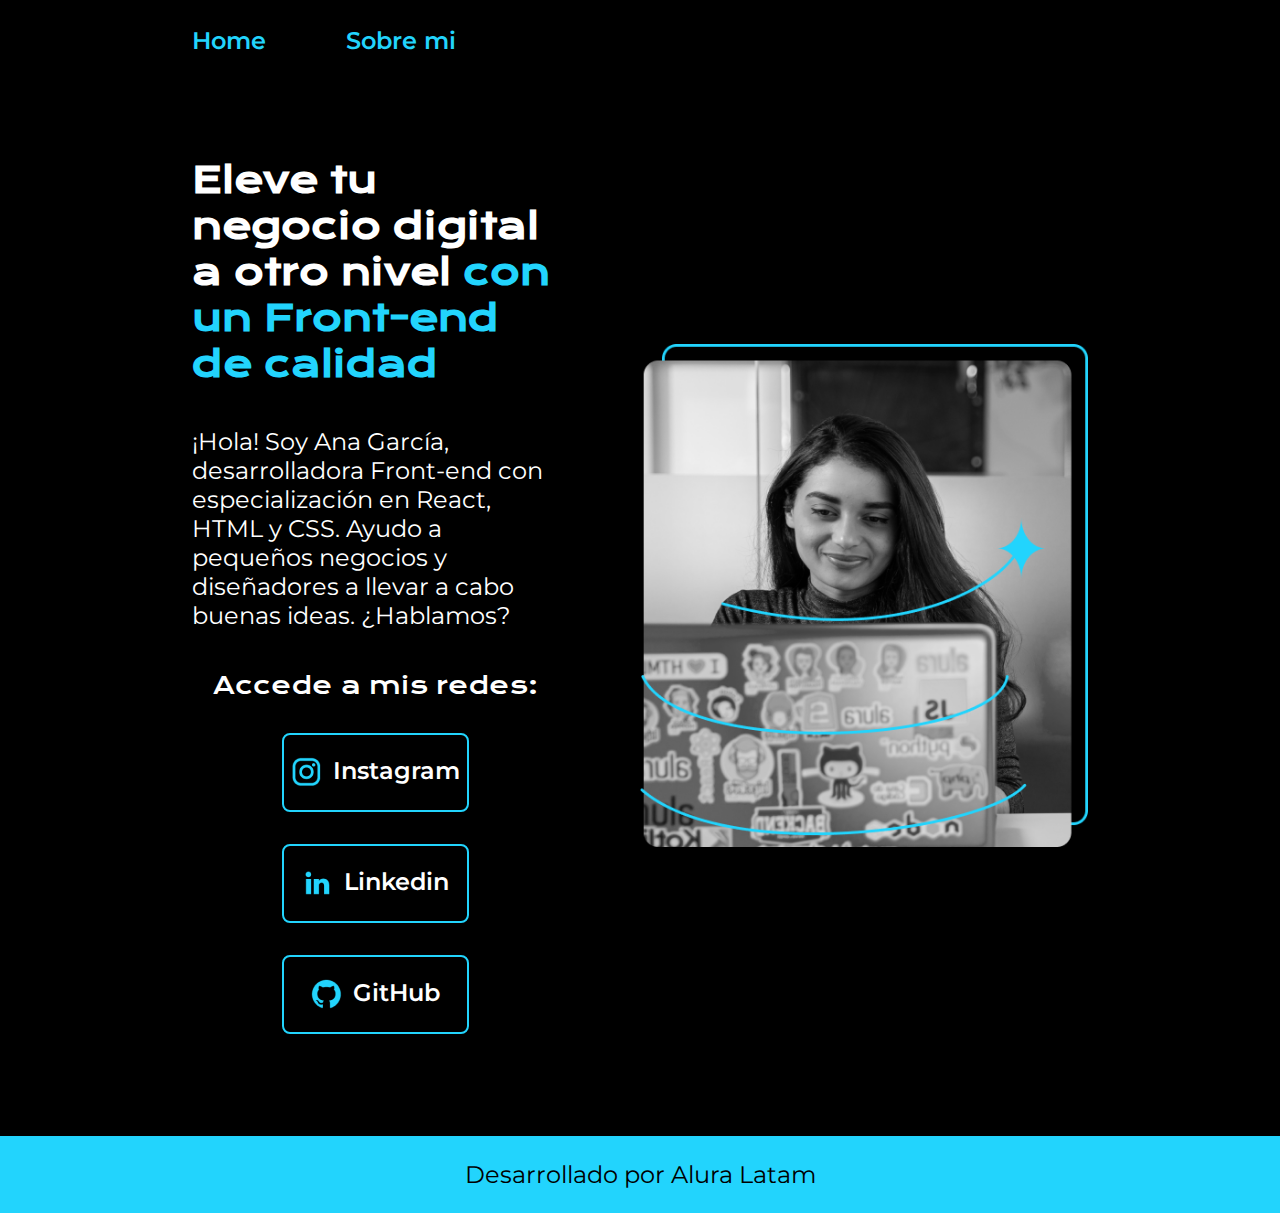
<file: index.html>
<!DOCTYPE html>
<html lang="en-ES">

<head>
    <meta charset="UTF-8">
    <meta name="viewport" content="width=device-width, initial-scale=1.0">
    <title>Portafolio</title>
    <link rel="stylesheet" href="./styles/style.css">
</head>

<body>
    <header class="header">
        <nav class="header_menu">
            <a class="header_menu_link" href="index.html">Home</a>
            <a class="header_menu_link" href="aboutme.html">Sobre mi</a>
        </nav>
    </header>
    <main class="presentacion">
        <section class="presentacion_contenido">
            <h1 class="presentacion_titulo">Eleve tu negocio digital a otro nivel <strong class="grueso-azul">con un
                    Front-end de calidad</strong>
            </h1>
            <p class="presentacion_parrafo">¡Hola! Soy Ana García, desarrolladora Front-end con especialización en
                React, HTML y CSS. Ayudo a
                pequeños
                negocios y diseñadores a llevar a cabo buenas ideas. ¿Hablamos?</p>

            <div class="presentacion_enlaces">
                <h2 class="presentacion_enlace_subtitulo">Accede a mis redes:</h2>
                <a class="links_presentacion" href="https://www.instagram.com/"><img src="./assets/img/instagram.png"
                        alt="Logotipo de instagram">Instagram</a>
                <a class="links_presentacion" href="https://www.Linkedin.com/"><img src="./assets/img/linkedin.png"
                        alt="Logotipo de Linkedin">Linkedin</a>
                <a class="links_presentacion" href="https://www.github.com/"><img src="./assets/img/github.png"
                        alt="Logotipo de GitHub">GitHub</a>
            </div>
        </section>
        <img class="presentacion_imagen" src="./assets/img/Imagem.png" alt="Imagen de Ana Garcia trabajando">

    </main>
    <footer>
        <p>Desarrollado por Alura Latam</p>
    </footer>
</body>

</html>
</file>
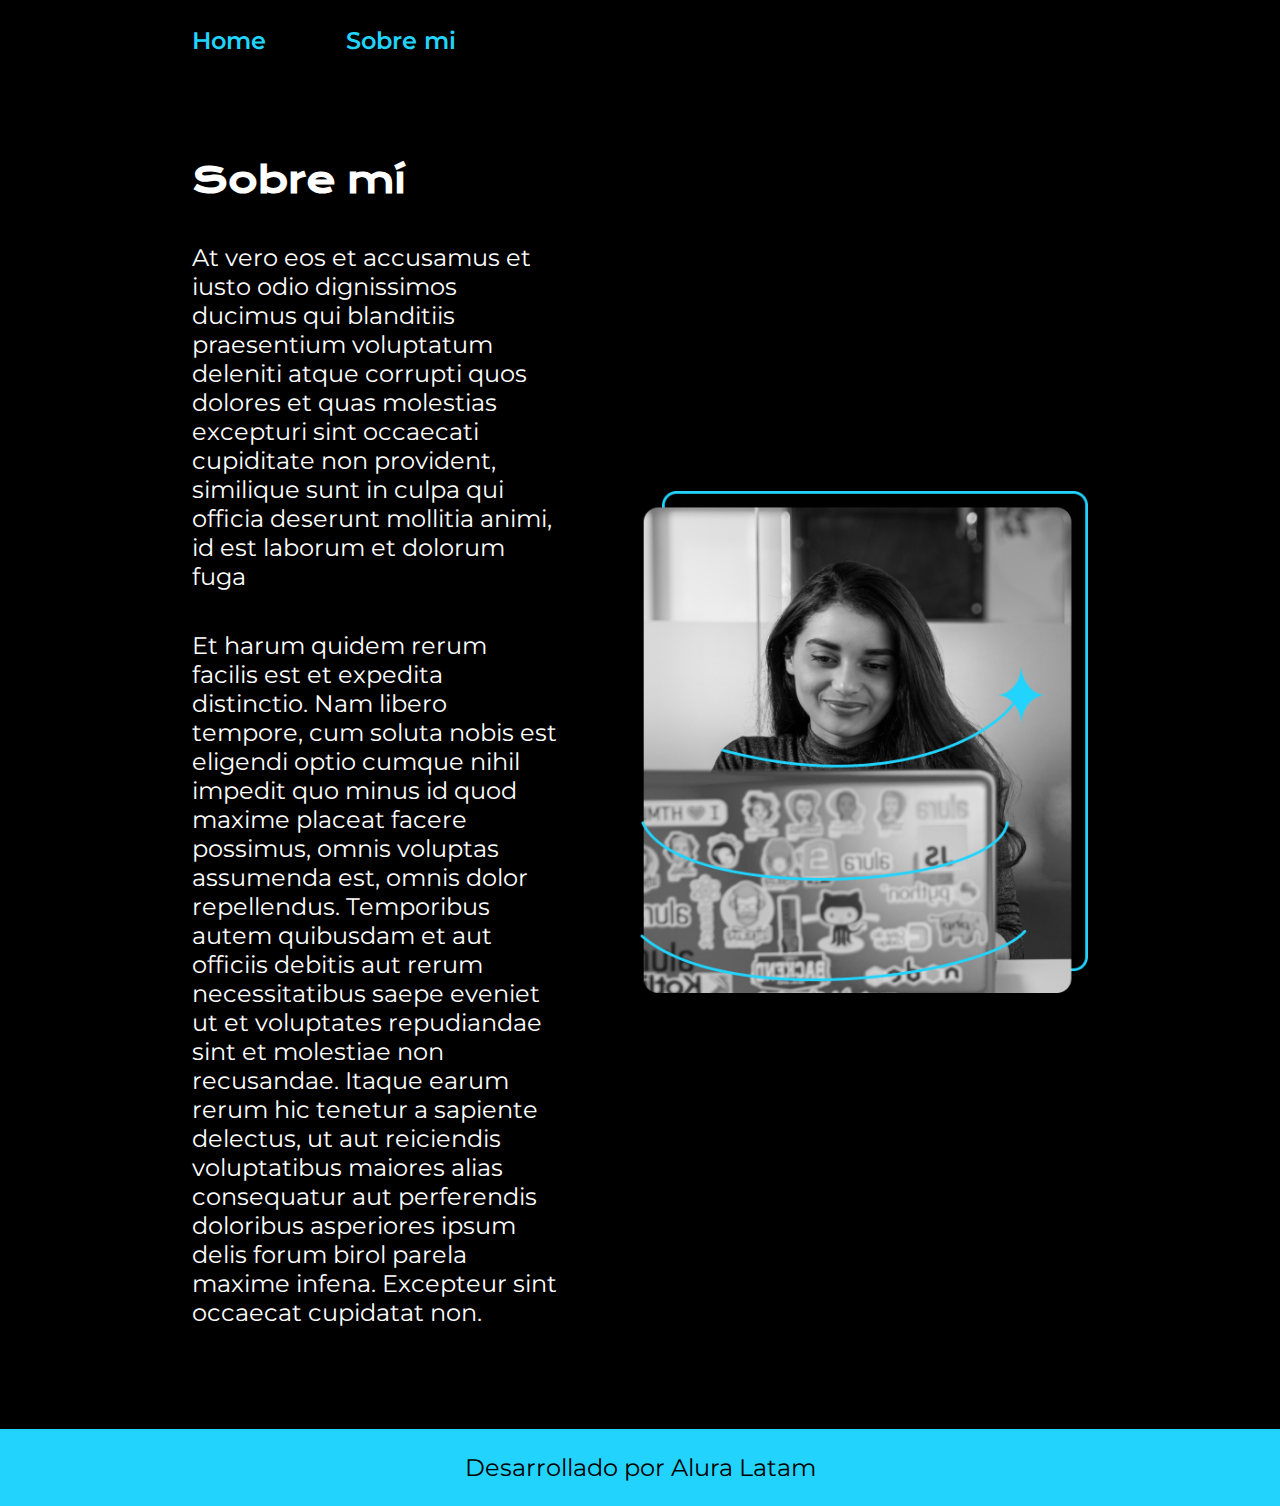
<file: aboutme.html>
<!DOCTYPE html>
<html lang="en-Es">

<head>
    <meta charset="UTF-8">
    <meta name="viewport" content="width=device-width, initial-scale=1.0">
    <title>Sobre mi</title>
    <link rel="stylesheet" href="styles/style.css">
</head>

<body>
    <header class="header">
        <nav class="header_menu">
            <a class="header_menu_link" href="index.html">Home</a>
            <a class="header_menu_link" href="aboutme.html">Sobre mi</a>
        </nav>
    </header>
    <main class="presentacion">
        <section class="presentacion_contenido">
            <h1 class="presentacion_titulo">Sobre mí</h1>
            <p class="presentacion_parrafo">At vero eos et accusamus et iusto odio dignissimos ducimus qui blanditiis
                praesentium voluptatum deleniti
                atque corrupti quos dolores et quas molestias excepturi sint occaecati cupiditate non provident,
                similique sunt in culpa qui officia deserunt mollitia animi, id est laborum et dolorum fuga</p>
            <p class="presentacion_parrafo">Et harum quidem rerum facilis est et expedita distinctio. Nam libero
                tempore, cum soluta nobis est
                eligendi optio cumque nihil impedit quo minus id quod maxime placeat facere possimus, omnis voluptas
                assumenda est, omnis dolor repellendus. Temporibus autem quibusdam et aut officiis debitis aut rerum
                necessitatibus saepe eveniet ut et voluptates repudiandae sint et molestiae non recusandae. Itaque earum
                rerum hic tenetur a sapiente delectus, ut aut reiciendis voluptatibus maiores alias consequatur aut
                perferendis doloribus asperiores ipsum delis forum birol parela maxime infena. Excepteur sint occaecat
                cupidatat non.</p>
        </section>
        <img class="presentacion_imagen" src="./assets/img/Imagem.png" alt="Imagen de Ana Garcia trabajando">
    </main>
    <footer>
        <p>Desarrollado por Alura Latam</p>
    </footer>
</body>

</html>
</file>
<file: styles/style.css>
@import url('https://fonts.googleapis.com/css2?family=Krona+One&family=Montserrat:ital,wght@0,100..900;1,100..900&display=swap');


:root {
    --color-primario: black;
    --color-secundario: white;
    --color-terciario: #22D4FD;
    --color-hover: #272727;

    --fuente--monsetrrat: "Montserrat", sans-serif;
    --fuente-krona: "Krona One", sans-serif;
}

* {
    padding: 0;
    margin: 0;
}

body {
    background-color: var(--color-primario);
    color: var(--color-secundario);
    box-sizing: border-box;
}

.header {
    padding: 2% 0% 0% 15%;
}

.header_menu {
    display: flex;
    gap: 80px;
}

.header_menu_link {
    font-size: 1.5rem;
    font-family: var(--fuente--monsetrrat);
    font-weight: 600;
    color: var(--color-terciario);
    text-decoration: none;
}

.grueso-azul {
    color: var(--color-terciario);
}

.presentacion {
    align-items: center;
    display: flex;
    padding: 8% 15%;
    justify-content: space-between;
    gap: 82px;
}

.presentacion_contenido {
    width: 50%;
    display: flex;
    flex-direction: column;
    gap: 40px;
}

.presentacion_titulo {
    font-size: 2.25rem;
    font-family: var(--fuente-krona);
}

.presentacion_parrafo {
    font-size: 1.5rem;
    font-family: var(--fuente--monsetrrat);
}

.presentacion_enlaces {
    justify-content: space-between;
    display: flex;
    flex-direction: column;
    align-items: center;
    gap: 32px;
}

.links_presentacion {
    width: 50%;
    text-align: center;
    padding: 21.5px 0;
    border-radius: 8px;
    font-family: var(--fuente--monsetrrat);
    font-size: 1.5rem;
    font-weight: 600;
    color: var(--color-secundario);
    text-decoration: none;
    border: 2px solid var(--color-terciario);
    display: flex;
    justify-content: center;
    gap: 10px;
}

.links_presentacion:hover {
    background-color: var(--color-hover);
}

.presentacion_enlace_subtitulo {
    font-size: 1.5rem;
    font-family: var(--fuente-krona);
    font-weight: 400;
}

.presentacion_imagen {
    width: 50%;
}

footer {
    background-color: var(--color-terciario);
    padding: 1.5rem;
    color: var(--color-primario);
    text-align: center;
    font-family: var(--fuente--monsetrrat);
    font-size: 1.5rem;
    font-weight: 400;
}

@media (max-width: 1200px) {
    .header {
        padding: 10% 10% 10% 10%;
    }

    .header_menu {
        justify-content: center;
    }

    .presentacion {
        flex-direction: column-reverse;
        padding: 5%;
    }

    .presentacion_contenido {
        width: auto;
    }
}
</file>
